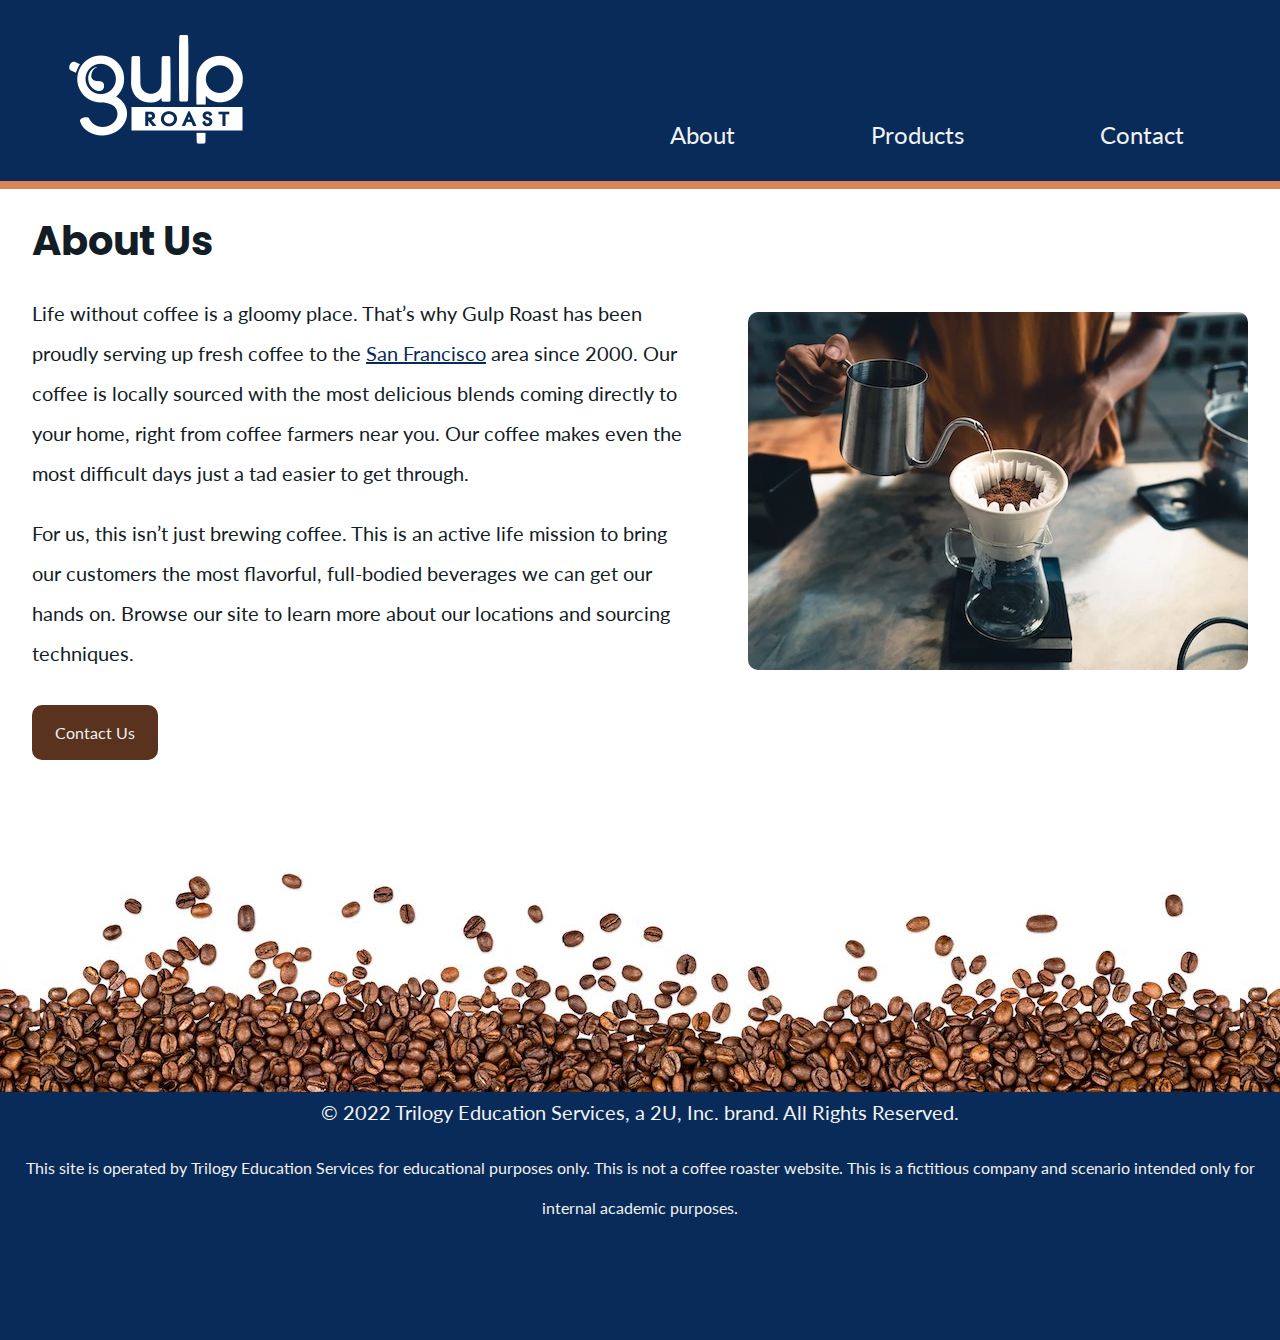
<file: index.html>
<!DOCTYPE html>
<html>
<head>
<meta charset="UTF-8">
<meta http-equiv="X-UA-Compatible" content="IE=edge">
<meta name="viewport" content="width=device-width, initial-scale=1.0">
  
<link rel="preconnect" href="https://fonts.googleapis.com">
<link rel="preconnect" href="https://fonts.gstatic.com" crossorigin>
<link href="https://fonts.googleapis.com/css2?family=Poppins:wght@700&display=swap" rel="stylesheet">
  
<link rel="preconnect" href="https://fonts.googleapis.com">
<link rel="preconnect" href="https://fonts.gstatic.com" crossorigin>
<link href="https://fonts.googleapis.com/css2?family=Lato&display=swap" rel="stylesheet">

<link href="css/styles.css" rel="stylesheet">

<link rel="stylesheet" href="https://cdnjs.cloudflare.com/ajax/libs/font-awesome/6.3.0/css/all.min.css" integrity="sha512-SzlrxWUlpfuzQ+pcUCosxcglQRNAq/DZjVsC0lE40xsADsfeQoEypE+enwcOiGjk/bSuGGKHEyjSoQ1zVisanQ==" crossorigin="anonymous" referrerpolicy="no-referrer">

<title>About Us</title>
</head>

<!--bodystart-->

<body>
  <header class="topbar">
   <div class="logo"><img src="media/images/gulp-logo-light.png" alt="Gulp Roast" width="200"></div> 
    <nav class="navigation">
        <a href="index.html" class="topnavlink topnavlink1"><span class="fa-solid fa-mug-hot" aria-hidden="true"></span>About</a>
        <a href="product-page.html" class="topnavlink topnavlink2"><span class="fa-solid fa-fire-flame-curved" aria-hidden="true"></span>Products</a>
        <a href="contact.html" class="topnavlink topnavlink3"><span class="fa-solid fa-square-phone" aria-hidden="true"></span>Contact</a>
    </nav>
  </header>

<!--mainbackground start-->
<div class="mainbackground">

<!--container start-->
<div class="container">
  
<!--article start-->
  <article class="aboutarticle">
    <h1 class="aboutus">About Us</h1>
    
    <p class="articletext">Life without coffee is a gloomy place. That’s why Gulp Roast has been proudly serving up fresh coffee to the <a href="https://goo.gl/maps/3rAyszfwSDx8Si2Y9" class="articlelink">San Francisco</a> area since 2000. Our coffee is locally sourced with the most delicious blends coming directly to your home, right from coffee farmers near you. Our coffee makes even the most difficult days just a tad easier to get through.</p>
    <p class="articletext">For us, this isn’t just brewing coffee. This is an active life mission to bring our customers the most flavorful, full-bodied beverages we can get our hands on. Browse our site to learn more about our locations and sourcing techniques.</p>

  <div class="button"><a href="contact.html" class="buttonlink">Contact Us</a></div>
  </article>

<picture class="aboutimg">
    <source srcset="media/images/gulp-pouring-coffee-horizontal.jpg" media="(min-width: 992px)" width="500">
    <source srcset="media/images/gulp-pouring-coffee-vertical.jpg" media="(min-width: 768px)" height="436">

    <img src="media/images/gulp-pouring-coffee-horizontal-sm.jpg" alt="The image shows a person making pour-over coffee." width="372">
</picture>

</div>
<!--container end-->

</div>
<!--mainbackground end-->

<footer>
  <article>
    <p class="footertext1">&copy; 2022 Trilogy Education Services, a 2U, Inc. brand. All Rights Reserved.</p>
    <p class="footertext2">This site is operated by Trilogy Education Services for educational purposes only. This is not a coffee roaster website. This is a fictitious company and scenario intended only for internal academic purposes.</p>
  </article>

    <nav class="bottomnav">
        <a href="www.facebook.com" class="bottomnavlink"><span class="fa-brands fa-square-facebook" aria-hidden="true"></span></a>
        <a href="www.twitter.com" class="bottomnavlink"><span class="fa-brands fa-square-twitter" aria-hidden="true"></span></a>
        <a href="www.instagram.com" class="bottomnavlink"><span class="fa-brands fa-square-instagram" aria-hidden="true"></span></a>
    </nav>
</footer>

</body>
</html>
</file>
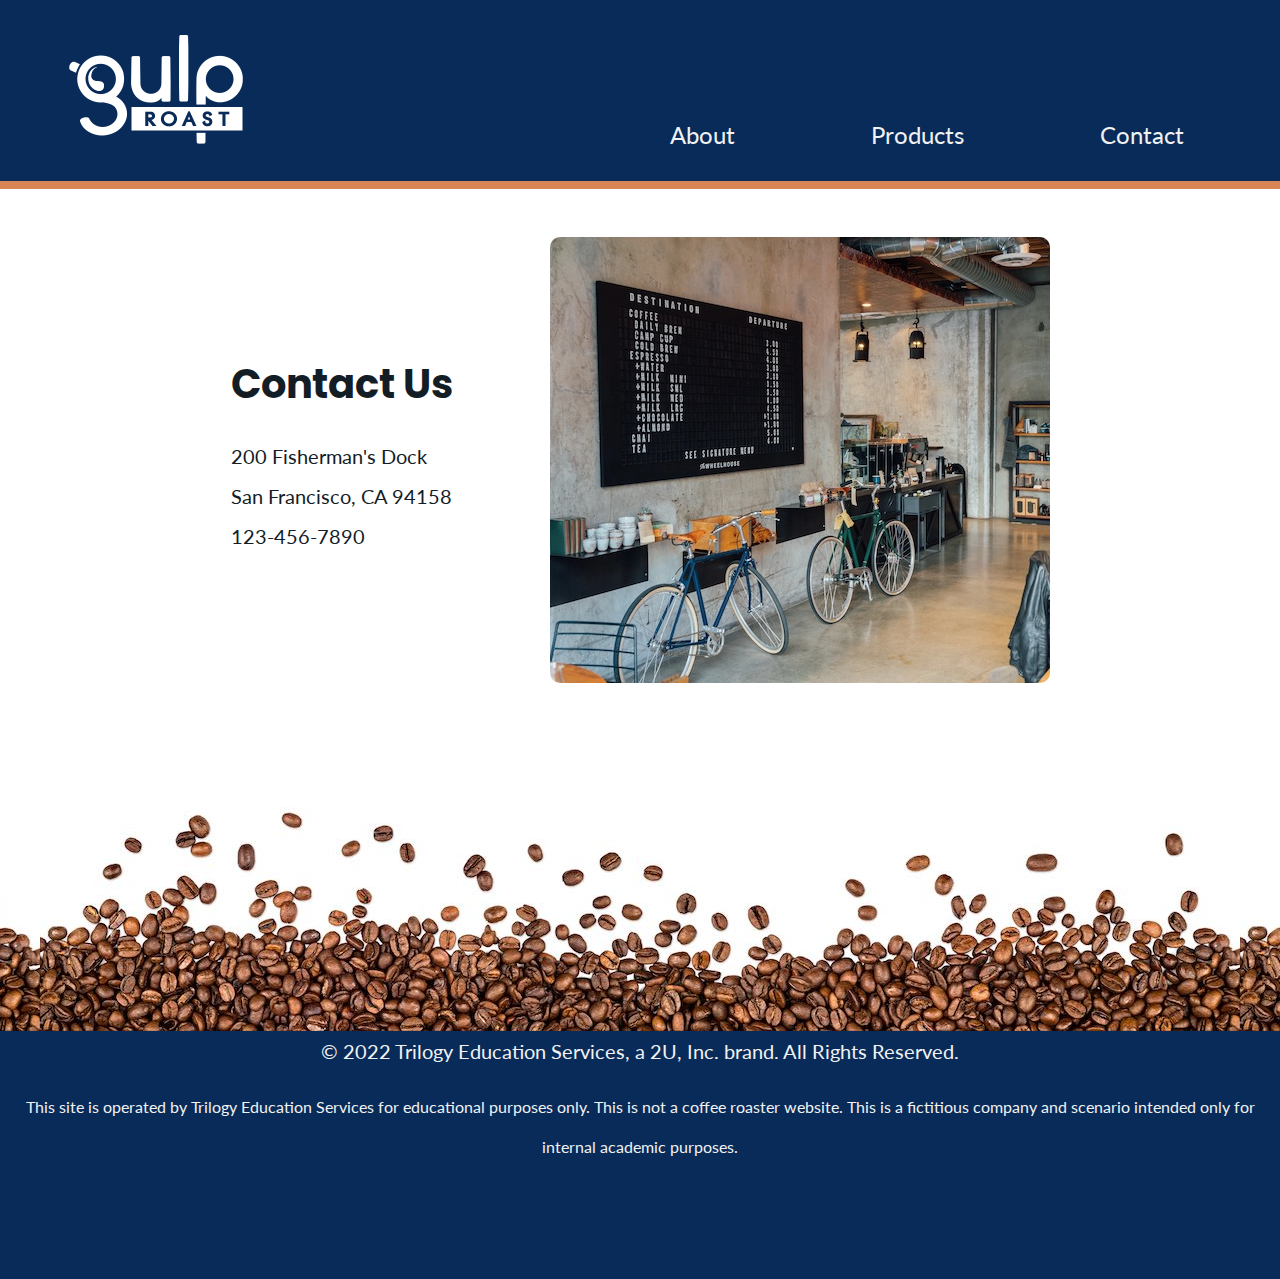
<file: contact.html>
<!DOCTYPE html>
<html>
<head>
<meta charset="UTF-8">
<meta http-equiv="X-UA-Compatible" content="IE=edge">
<meta name="viewport" content="width=device-width, initial-scale=1.0">
  
<link rel="preconnect" href="https://fonts.googleapis.com">
<link rel="preconnect" href="https://fonts.gstatic.com" crossorigin>
<link href="https://fonts.googleapis.com/css2?family=Poppins:wght@700&display=swap" rel="stylesheet">
  
<link rel="preconnect" href="https://fonts.googleapis.com">
<link rel="preconnect" href="https://fonts.gstatic.com" crossorigin>
<link href="https://fonts.googleapis.com/css2?family=Lato&display=swap" rel="stylesheet">

<link href="css/styles.css" rel="stylesheet">

<link rel="stylesheet" href="https://cdnjs.cloudflare.com/ajax/libs/font-awesome/6.3.0/css/all.min.css" integrity="sha512-SzlrxWUlpfuzQ+pcUCosxcglQRNAq/DZjVsC0lE40xsADsfeQoEypE+enwcOiGjk/bSuGGKHEyjSoQ1zVisanQ==" crossorigin="anonymous" referrerpolicy="no-referrer">

<title>Contact Us</title>
</head>

<!--body start-->

<body>
  <header class="topbar">
   <div class="logo"><img src="media/images/gulp-logo-light.png" alt="Gulp Roast" width="200"></div> 
    <nav class="navigation">
        <a href="index.html" class="topnavlink topnavlink1"><span class="fa-solid fa-mug-hot" aria-hidden="true"></span>About</a>
        <a href="product-page.html" class="topnavlink topnavlink2"><span class="fa-solid fa-fire-flame-curved" aria-hidden="true"></span>Products</a>
        <a href="contact.html" class="topnavlink topnavlink3"><span class="fa-solid fa-square-phone" aria-hidden="true"></span>Contact</a>
    </nav>
  </header>

<!--mainbackground start-->

<div class="mainbackground">
<div class="contactcontainer">

<!--article start-->
  
  <article class="contactarticle">

    <h1 class="contactus">Contact Us</h1>
    
    <div class="contactinfo">
      200 Fisherman's Dock <br>
      San Francisco, CA 94158 <br>
      123-456-7890
    </div>

  </article>

<picture class="menuimg">
    <source srcset="media/images/gulp-menu.jpg" media="(min-width: 992px)" width="500">
    <source srcset="media/images/gulp-menu.jpg" media="(min-width: 768px)" width="360">

    <img src="media/images/gulp-menu-landscape.jpg" alt="The image shows quaint coffee shop with a menu displayed on the left-hand wall. Two bikes are helves are stocked with an assortment of products such as mugs and bags of coffee beans." width="328">
</picture>

</div>
<!--end contact us container-->
</div>

<footer>
  <article>
    <p class="footertext1">&copy; 2022 Trilogy Education Services, a 2U, Inc. brand. All Rights Reserved.</p>
    <p class="footertext2">This site is operated by Trilogy Education Services for educational purposes only. This is not a coffee roaster website. This is a fictitious company and scenario intended only for internal academic purposes.</p>
  </article>

    <nav class="bottomnav">
        <a href="www.facebook.com" class="bottomnavlink"><span class="fa-brands fa-square-facebook" aria-hidden="true"></span></a>
        <a href="www.twitter.com" class="bottomnavlink"><span class="fa-brands fa-square-twitter" aria-hidden="true"></span></a>
        <a href="www.instagram.com" class="bottomnavlink"><span class="fa-brands fa-square-instagram" aria-hidden="true"></span></a>
    </nav>
</footer>

</body>
</html>
</file>
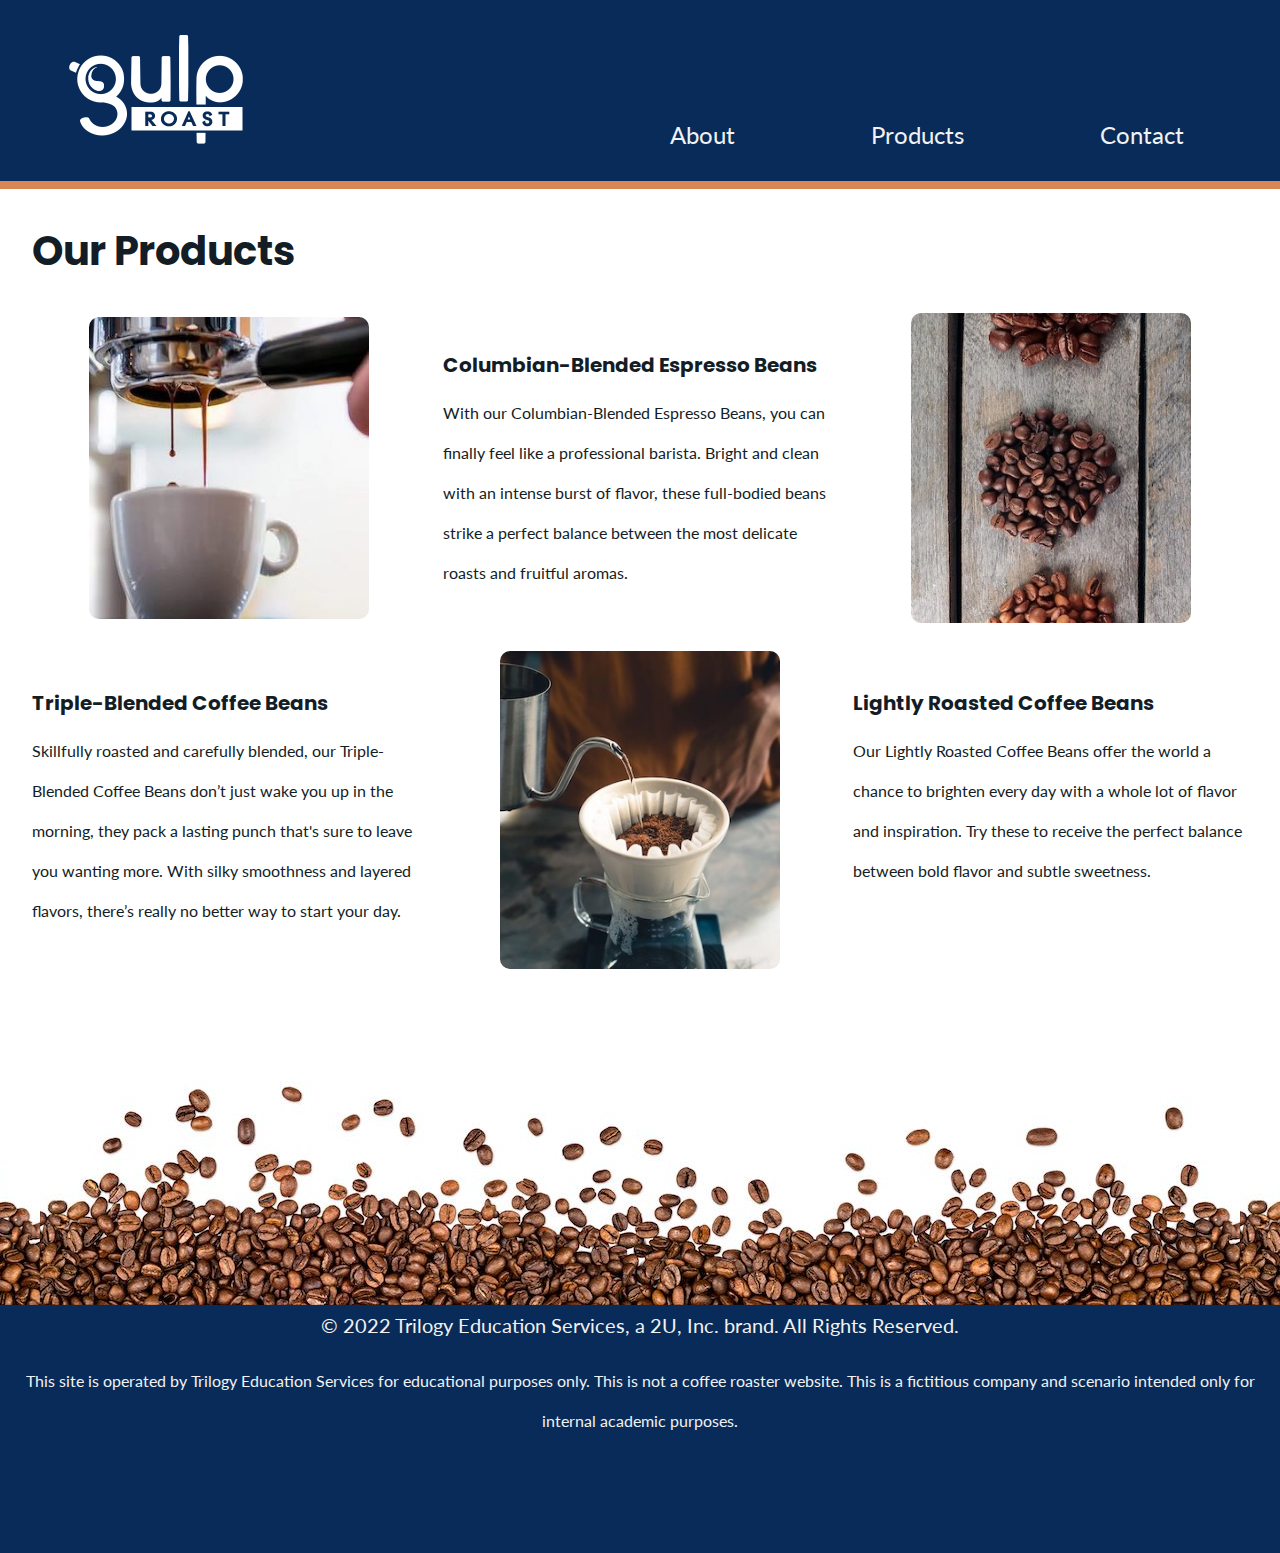
<file: product-page.html>
<!DOCTYPE html>
<html>
<head>
<meta charset="UTF-8">
<meta http-equiv="X-UA-Compatible" content="IE=edge">
<meta name="viewport" content="width=device-width, initial-scale=1.0">
  
<link rel="preconnect" href="https://fonts.googleapis.com">
<link rel="preconnect" href="https://fonts.gstatic.com" crossorigin>
<link href="https://fonts.googleapis.com/css2?family=Poppins:wght@700&display=swap" rel="stylesheet">
  
<link rel="preconnect" href="https://fonts.googleapis.com">
<link rel="preconnect" href="https://fonts.gstatic.com" crossorigin>
<link href="https://fonts.googleapis.com/css2?family=Lato&display=swap" rel="stylesheet">

<link href="css/styles.css" rel="stylesheet">

<link rel="stylesheet" href="https://cdnjs.cloudflare.com/ajax/libs/font-awesome/6.3.0/css/all.min.css" integrity="sha512-SzlrxWUlpfuzQ+pcUCosxcglQRNAq/DZjVsC0lE40xsADsfeQoEypE+enwcOiGjk/bSuGGKHEyjSoQ1zVisanQ==" crossorigin="anonymous" referrerpolicy="no-referrer">

<title>Our Products</title>
</head>

<body>
  <header class="topbar">
   <div class="logo"><img src="media/images/gulp-logo-light.png" alt="Gulp Roast" width="200"></div> 
    <nav class="navigation">
        <a href="index.html" class="topnavlink topnavlink1"><span class="fa-solid fa-mug-hot" aria-hidden="true"></span>About</a>
        <a href="product-page.html" class="topnavlink topnavlink2"><span class="fa-solid fa-fire-flame-curved" aria-hidden="true"></span>Products</a>
        <a href="contact.html" class="topnavlink topnavlink3"><span class="fa-solid fa-square-phone" aria-hidden="true"></span>Contact</a>
    </nav>
  </header>

<div class="mainbackground">

  <h1 class="ourproducts">Our Products</h1>

<div class="productscontainer">

    <div class="productimg1">
      <picture>
        <source srcset="media/images/gulp-espresso.jpg" media="(min-width: 1286px)" width="384">
        <source srcset="media/images/gulp-espresso-vertical.jpg" media="(min-width: 992px)" width="280">
        <source srcset="media/images/gulp-espresso.jpg" media="(min-width: 768px)" width="352">

        <img src="media/images/gulp-espresso.jpg" alt="A small, white cup filling with espresso." width="320">
      </picture>
    </div>

      <article class="productdscrpt1">
        <h2 class="producttitle">Columbian-Blended Espresso Beans</h2>

        <p class="producttext">With our Columbian-Blended Espresso Beans, you can finally feel like a professional barista. Bright and clean with an intense burst of flavor, these full-bodied beans strike a perfect balance between the most delicate roasts and fruitful aromas.</p>
      </article>

    <div class="productimg2">
      <picture>
        <source srcset="media/images/gulp-coffee-beans.jpg" media="(min-width: 1286px)" width="384">
        <source srcset="media/images/gulp-coffee-beans-vertical.jpg" media="(min-width: 992px)" width="280">
        <source srcset="media/images/gulp-coffee-beans.jpg" media="(min-width: 768px)" width="352">

        <img src="media/images/gulp-coffee-beans.jpg" alt="Three neat piles of coffee beans with colors ranging from light to dark." width="320">
      </picture>
    </div>

      <article class="productdscrpt2">
        <h2 class="producttitle">Triple-Blended Coffee Beans</h2>

        <p class="producttext">Skillfully roasted and carefully blended, our Triple-Blended Coffee Beans don’t just wake you up in the morning, they pack a lasting punch that's sure to leave you wanting more. With silky smoothness and layered flavors, there’s really no better way to start your day.</p>
      </article>

    <div class="productimg3">
      <picture>
        <source srcset="media/images/gulp-pouring-coffee-horizontal.jpg" media="(min-width: 1286px)" width="384">
        <source srcset="media/images/gulp-pouring-coffee-vertical-product.jpg" media="(min-width: 992px)" width="280">
        <source srcset="media/images/gulp-pouring-coffee-horizontal.jpg" media="(min-width: 768px)" width="352">

        <img src="media/images/gulp-pouring-coffee-horizontal.jpg" alt="The image shows a person pouring hot water over coffee grounds." width="320">
      </picture>
    </div>

      <article class="productdscrpt3">
        <h2 class="producttitle">Lightly Roasted Coffee Beans</h2>

        <p class="producttext">Our Lightly Roasted Coffee Beans offer the world a chance to brighten every day with a whole lot of flavor and inspiration. Try these to receive the perfect balance between bold flavor and subtle sweetness.</p>
      </article>

</div>
<!--products container end-->

</div>

<footer>
  <article>
    <p class="footertext1">&copy; 2022 Trilogy Education Services, a 2U, Inc. brand. All Rights Reserved.</p>
    <p class="footertext2">This site is operated by Trilogy Education Services for educational purposes only. This is not a coffee roaster website. This is a fictitious company and scenario intended only for internal academic purposes.</p>
  </article>

    <nav class="bottomnav">
        <a href="www.facebook.com" class="bottomnavlink"><span class="fa-brands fa-square-facebook" aria-hidden="true"></span></a>
        <a href="www.twitter.com" class="bottomnavlink"><span class="fa-brands fa-square-twitter" aria-hidden="true"></span></a>
        <a href="www.instagram.com" class="bottomnavlink"><span class="fa-brands fa-square-instagram" aria-hidden="true"></span></a>
    </nav>
</footer>

</body>
</html>
</file>
<file: css/styles.css>
/*applied to all elements*/
body {
  margin: 0;
  padding: 0;
  background-color: white;
}

html {
box-sizing: border-box;
}

*, *::before, *::after {
box-sizing: inherit
}

a {
  font-family: Lato, Arial, Helvetica, sans-serif;
  color: #f2f2f2;
}

h1 {
  margin: 0rem 0rem 2rem 0rem;
  color: #131D26;
  font-family: Poppins, Arial, Helvetica, sans-serif;
  font-size: 2.5rem;
}

h2 {
  margin: 2rem 0rem 0.5rem 0rem;
  color: #131D26;
  font-family: Poppins, Arial, Helvetica, sans-serif;
  font-size: 1.25rem;
}

article {
  color: #131D26;
  font-family: Lato, Arial, Helvetica, sans-serif;
  font-size: 1.25rem;
  line-height: 2.5rem;
}

picture img {
  border-radius: 10px;
}

.mainbackground {
  background: #ffffff url("../media/images/gulp-bottom-beans.jpg") repeat-x bottom;
  padding-bottom: 300px;
}

/*applied to all elements*/

  .topbar {
    padding: 1rem;
    display: flex;
    flex-direction: column;
    align-items: center;
    background-color: #082B59;
    color: #FFFFFF;
    border-bottom: 0.5rem solid #D98555;
  }

  .logo {
    display: flex;
    justify-content: center;
    margin: 0.5rem;
    padding: 0rem 2rem;
  }
  
  .navigation {
    margin: 0rem;
    display: flex;
    flex-direction: column;
    justify-items: center;
  }

  .topnavlink {
    margin: 0;
    display: block;
    text-align: center;
    padding: 1rem 2rem;
    text-decoration: none;
    font-size: 1.5rem;
  }
  
  .fa-mug-hot, .fa-fire-flame-curved, .fa-square-phone {
    padding: 0rem 0.75rem;
  }

  .container {
    margin: 2rem;
    display: flex;
    flex-direction: column;
    justify-content: center;
    align-items: center;
  }
  
  .articlelink {
    color: #082B59
  }
  
  .button {
    display: flex;
    flex-direction: column;
    justify-content: center;
    box-sizing: border-box;
    height: 55px;
    width: 126px;
    margin-top: 2rem;
    text-align: center;
    background-color: #59331D;
    border-radius: 10px;
    cursor: pointer;
  }
  
  .buttonlink {
    display: block;
    padding: 1rem;
    font-size: 1rem;
    text-decoration: none;
  }

  .aboutimg {
    margin-top: 2rem;
    margin-bottom: 2rem;
    display: flex;
    flex-direction: column;
    justify-content: center;
  }

  .ourproducts {
    margin: 2rem;
  }

  .productscontainer {
    margin: 0rem 2rem 2rem 2rem;
    display: grid;
    grid-template-rows: repeat(6, auto);
    grid-template-columns: repeat(1, auto);
  }

  .producttext {
    margin: 0rem 0rem 2rem 0rem;
  }

  .productimg1 {
    display: flex;
    justify-content: center;
    grid-row: 1/2;
    grid-column: 1/2;
  }

  .productdscrpt1 {
    display: flex;
    flex-direction: column;
    justify-content: flex-start;
    grid-row: 2/3;
    grid-column: 1/2;
  }

  .productimg2 {
    display: flex;
    justify-content: center;
    grid-row: 3/4;
    grid-column: 1/2;
  }

  .productdscrpt2 {
    display: flex;
    flex-direction: column;
    justify-content: flex-start;
    grid-row: 4/5;
    grid-column: 1/2;
  }

  .productimg3 {
    display: flex;
    justify-content: center;
    grid-row: 5/6;
    grid-column: 1/2;
  }

  .productdscrpt3 {
    display: flex;
    flex-direction: column;
    justify-content: flex-start;
    grid-row: 6/7;
    grid-column: 1/2;
  }

  .contactcontainer {
    margin: 2rem;
    padding: 0rem 2rem;
    justify-content: center;
    display: grid;
    grid-template-columns: repeat(1, auto);
  }

  .contactarticle {
    grid-column: 1/2;
  }

  .menuimg {
    padding: 1rem 0rem;
    grid-column: 1/2;
    display: flex;
    flex-direction: row;
    justify-content: center;
  }

  footer {
    display: flex;
    flex-direction: column;
    background-color: #082B59;
    color: #FFFFFF;
    text-align: center;
  }
  
  .footertext1 {
    color: #f2f2f2;
    margin: 0rem 1rem 1rem 1rem;
  }

  .footertext2 {
    color: #f2f2f2;
    font-size: 1rem;
    margin: 1rem;
  }
  
  .bottomnav {
    margin: 1rem 1rem 3rem 1rem;
    display: flex;
    flex-direction: row;
    flex-flow: row wrap;
    justify-content: center;
  }
  
  .bottomnavlink {
    margin: 0rem 1.5rem;
    display: block;
    padding: 1rem;
  }
  
  .fa-square-facebook, .fa-square-twitter, .fa-square-instagram {
    font-size: 32px;
  }

@media (min-width: 768px) {
  .topbar {
    display: grid;
    grid-template-columns: repeat(8, auto);
    grid-template-rows: repeat(2, auto);
    padding: 1rem;
  }
  
  .navigation {
    display: flex;
    flex-direction: row;
    justify-content: space-evenly;
    grid-row: 2/3;
    grid-column: 3/7;
  }

  .logo {
    grid-row: 1/2;
    grid-column: 4/6;
  }

  .container {
    display: flex;
    flex-direction: row;
  }

  .aboutarticle {
    margin: 0rem 4rem 0rem 0rem;
  }

  .productscontainer {
    margin: 0rem 2rem 2rem 2rem;
    display: grid;
    grid-template-rows: repeat(3, auto);
    grid-template-columns: repeat(2, auto);
    grid-column-gap: 1.5rem;
    grid-row-gap: 2rem;
  }

  .productimg1 {
    display: flex;
    flex-direction: column;
    justify-content: center;
    grid-row: 1/2;
    grid-column: 1/2;
  }

  .productdscrpt1 {
    display: flex;
    flex-direction: column;
    justify-content: flex-start;
    grid-row: 1/2;
    grid-column: 2/3;
  }

  .productimg2 {
    display: flex;
    flex-direction: column;
    justify-content: center;
    grid-row: 2/3;
    grid-column: 1/2;
  }

  .productdscrpt2 {
    display: flex;
    flex-direction: column;
    justify-content: flex-start;
    grid-row: 2/3;
    grid-column: 2/3;
  }

  .productimg3 {
    display: flex;
    flex-direction: column;
    justify-content: center;
    grid-row: 3/4;
    grid-column: 1/2;
  }

  .productdscrpt3 {
    display: flex;
    flex-direction: column;
    justify-content: flex-start;
    grid-row: 3/4;
    grid-column: 2/3;
  }

  .contactcontainer {
    margin: 2rem;
    padding: 0rem 2rem;
    justify-content: center;
    display: grid;
    grid-template-columns: repeat(2, auto);
    grid-template-rows: repeat(4, auto);
    grid-gap: 4rem;
  }

  .contactarticle {
    grid-column: 1/2;
    grid-row: 2/4;
  }

  .menuimg {
    padding: 1rem 0rem;
    grid-column: 2/3;
    grid-row: 1/5;
    display: flex;
    flex-direction: row;
    justify-content: center;
  }
}

@media (min-width: 992px) {
  .topbar {
    display: grid;
    grid-template-columns: repeat(12, auto);
    grid-template-rows: repeat(2, auto);
    padding: 1rem;
  }

  .navigation {
    grid-row: 2/3;
    grid-column: 8/13;
    display: flex;
    flex-direction: row;
  }

  .topnavlink:hover {
    color: #D98555
  }
  
  .topnavlink:focus {
    color: #D98555;
    border: 2px solid #D98555;
  }

  .logo {
    grid-row: 1/3;
    grid-column: 1/3;
    display: flex;
    justify-content: flex-start;
  }

  .container {
    display: flex;
    flex-direction: row;
  }

  .aboutarticle {
    margin: 0rem 4rem 0rem 0rem;
  }

  .articlelink:hover {
    color: #D98555;
  }

  .button:hover {
    background-color: #082B59;
    box-sizing: border-box;
    height: 55px;
    width: 126px;
    border-radius: 10px;
  }

  .buttonlink:hover {
    display: block;
    padding: 1rem;
    font-size: 1rem;
    text-decoration: none;
  }

  .bottomnavlink:hover {
    color: #D98555;
  }

  .productscontainer {
    margin: 0rem 2rem 2rem 2rem;
    display: grid;
    grid-template-rows: repeat(2, auto);
    grid-template-columns: repeat(3, auto);
    grid-column-gap: 1rem;
    grid-row-gap: 1.5rem;
  }

  .producttext {
    font-size: 1rem;
  }

  .productimg1 {
    display: flex;
    align-items: center;
    grid-row: 1/2;
    grid-column: 1/2;
  }

  .productdscrpt1 {
    display: flex;
    flex-direction: column;
    justify-content: flex-start;
    grid-row: 1/2;
    grid-column: 2/3;
  }

  .productimg2 {
    display: flex;
    align-items: center;
    grid-row: 1/2;
    grid-column: 3/4;
  }

  .productdscrpt2 {
    display: flex;
    flex-direction: column;
    justify-content: flex-start;
    grid-row: 2/3;
    grid-column: 1/2;
  }

  .productimg3 {
    display: flex;
    align-items: center;
    grid-row: 2/3;
    grid-column: 2/3;
  }

  .productdscrpt3 {
    display: flex;
    flex-direction: column;
    justify-content: flex-start;
    grid-row: 2/3;
    grid-column: 3/4;
  }

  .contactcontainer {
    margin: 2rem;
    padding: 0rem 2rem;
    justify-content: center;
    display: grid;
    grid-template-columns: repeat(2, auto);
    grid-template-rows: repeat(4, auto);
    grid-gap: 6rem;
  }

  .contactarticle {
    grid-column: 1/2;
    grid-row: 2/4;
  }

  .menuimg {
    padding: 1rem 0rem;
    grid-column: 2/3;
    grid-row: 1/5;
    display: flex;
    flex-direction: row;
    justify-content: center;
  }
}
</file>
